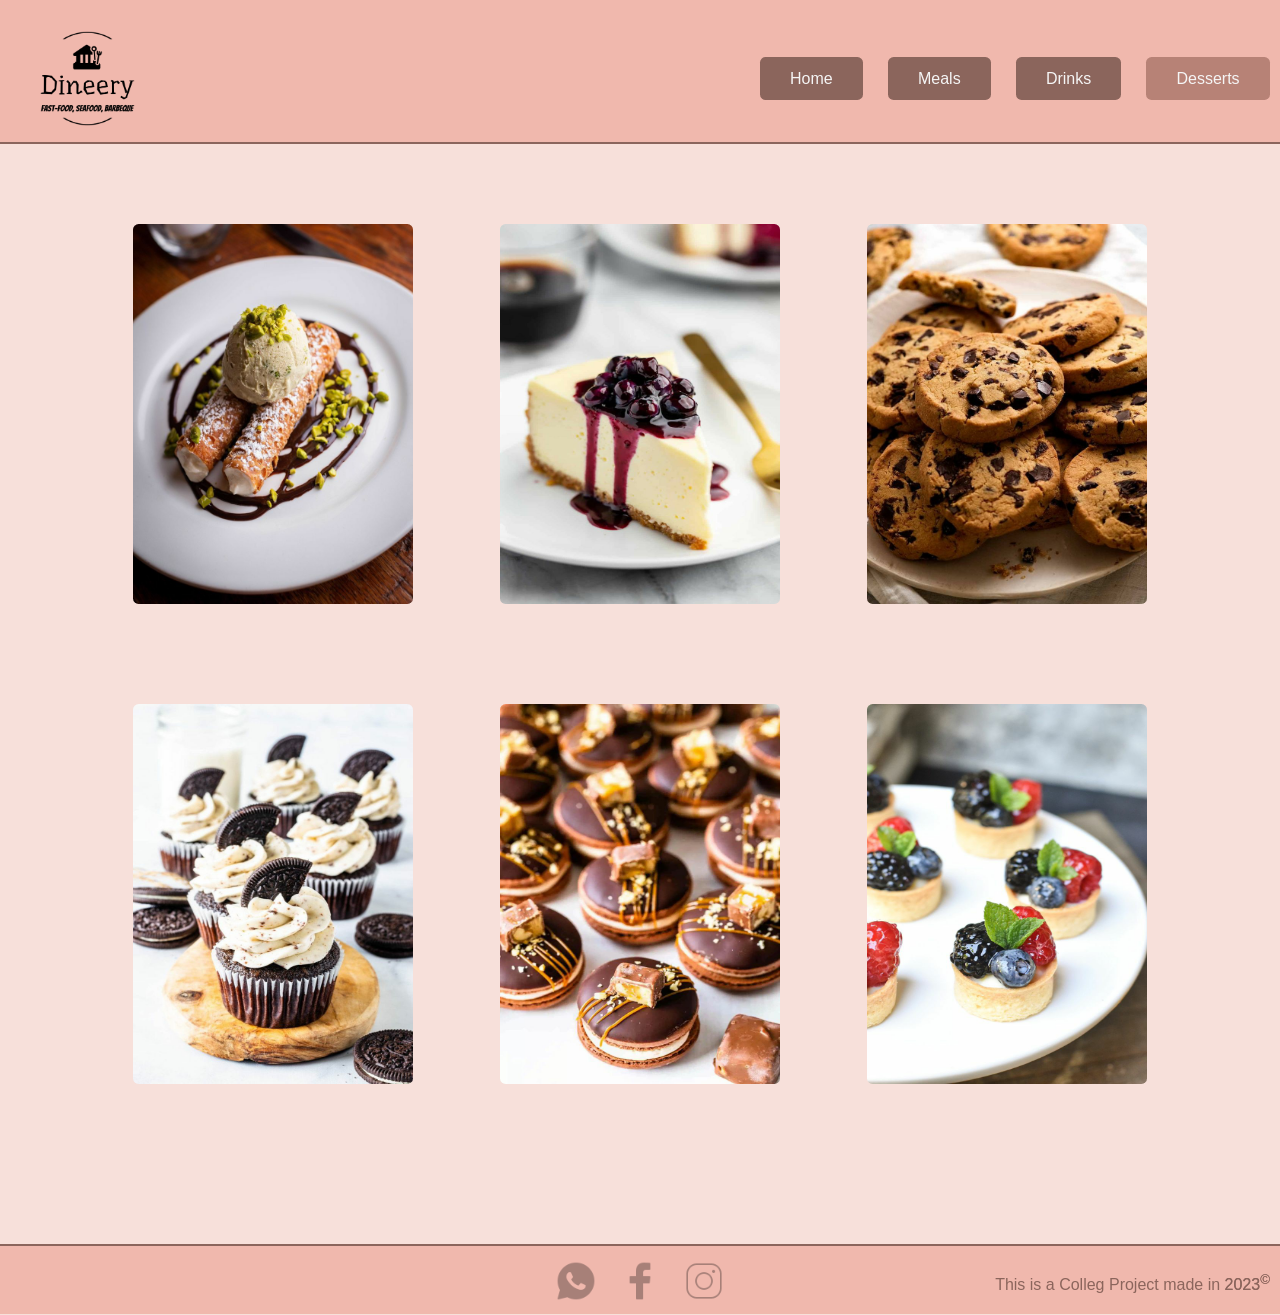
<file: Desserts.html>
<!DOCTYPE html>
<html lang="en">
    <head>
        <meta charset="utf-8">
        <meta http-equiv="X-UA-Compatible" content="IE=edge">
        <meta name="viewport" content="width=deivice-width, initial-scale=1.0">
        <title>Dineery-Desserts</title>
        <link rel="stylesheet" href="CSS/stayle.css">
        <link rel="icon" href="Assets/img/icon/dineery-low-resolution-logo-black-on-transparent-background.png">
    </head>
    
    <body>
        <header id="header">
            <nav class="navbar">
                <img src="Assets/img/icon/dineery-low-resolution-logo-black-on-transparent-background.png" class="logo">
                <ul id="nav-items" data-visible = "false">
                    <li><a href="/Index.html">Home</a></li>
                    <li><a href="/Meals.html">Meals</a></li>
                    <li><a href="/Drinks.html">Drinks</a></li>
                    <li class="active"><a href="/Desserts.html">Desserts</a></li>
                </ul>
                <div class="dropdawn" id="dd">
                    <div class="item_1"></div>
                    <div class="item_2"></div>
                    <div class="item_3"></div>
                </div>
            </nav>
        </header>
        
        <div class="contant">
            <div class="gallery">
                <img src="/Assets/img/Desserts/Cannoli.jpg" alt="Cannoli">
                <div class="gall-cont">
                    <p>Cannoli</p>
                    <div class="price">83$</div>
                </div>
            </div>
            <div class="gallery">
                <img src="/Assets/img/Desserts/Cheese-Cake.jpg" alt="Cheese-Cake">
                <div class="gall-cont">
                    <p>Cheese Cake</p>
                    <div class="price">52$</div>
                </div>
            </div>
            <div class="gallery">
                <img src="/Assets/img/Desserts/Cookies.jpg" alt="Cookies">
                <div class="gall-cont">
                    <p>Cookies</p>
                    <div class="price">27$</div>
                </div>
            </div>
            <div class="gallery">
                <img src="/Assets/img/Desserts/Cupcakes.jpg" alt="Cupcakes">
                <div class="gall-cont">
                    <p>Cupcakes</p>
                    <div class="price">11$</div>
                </div>
            </div>
            <div class="gallery">
                <img src="/Assets/img/Desserts/Macarons.jpg" alt="Macarons">
                <div class="gall-cont">
                    <p>Macarons</p>
                    <div class="price">57$</div>
                </div>
            </div>
            <div class="gallery">
                <img src="/Assets/img/Desserts/Mini_Cheese.jpg" alt="Mini_Cheese">
                <div class="gall-cont">    
                    <p>Mini Cheese</p>
                    <div class="price">15$</div>
                </div>
            </div>
        </div>
        <footer>
            <ul>
                <li><a href=""><img src="/Assets/img/icon/whatsapp.png"></a></li>
                <li><a href=""><img src="/Assets/img/icon/fb.png"></a></li>
                <li><a href=""><img src="/Assets/img/icon/instagram.png"></a></li>
            </ul>
            <div class="Copyright">This is a Colleg Project made in 2023<sup>&copy;</sup></div>
            <div class="Copyright2">2023<sup>&copy;</sup></div>
        </footer>
        <script src="JavaScript/Script.js"></script>
    </body>
</html>
</file>
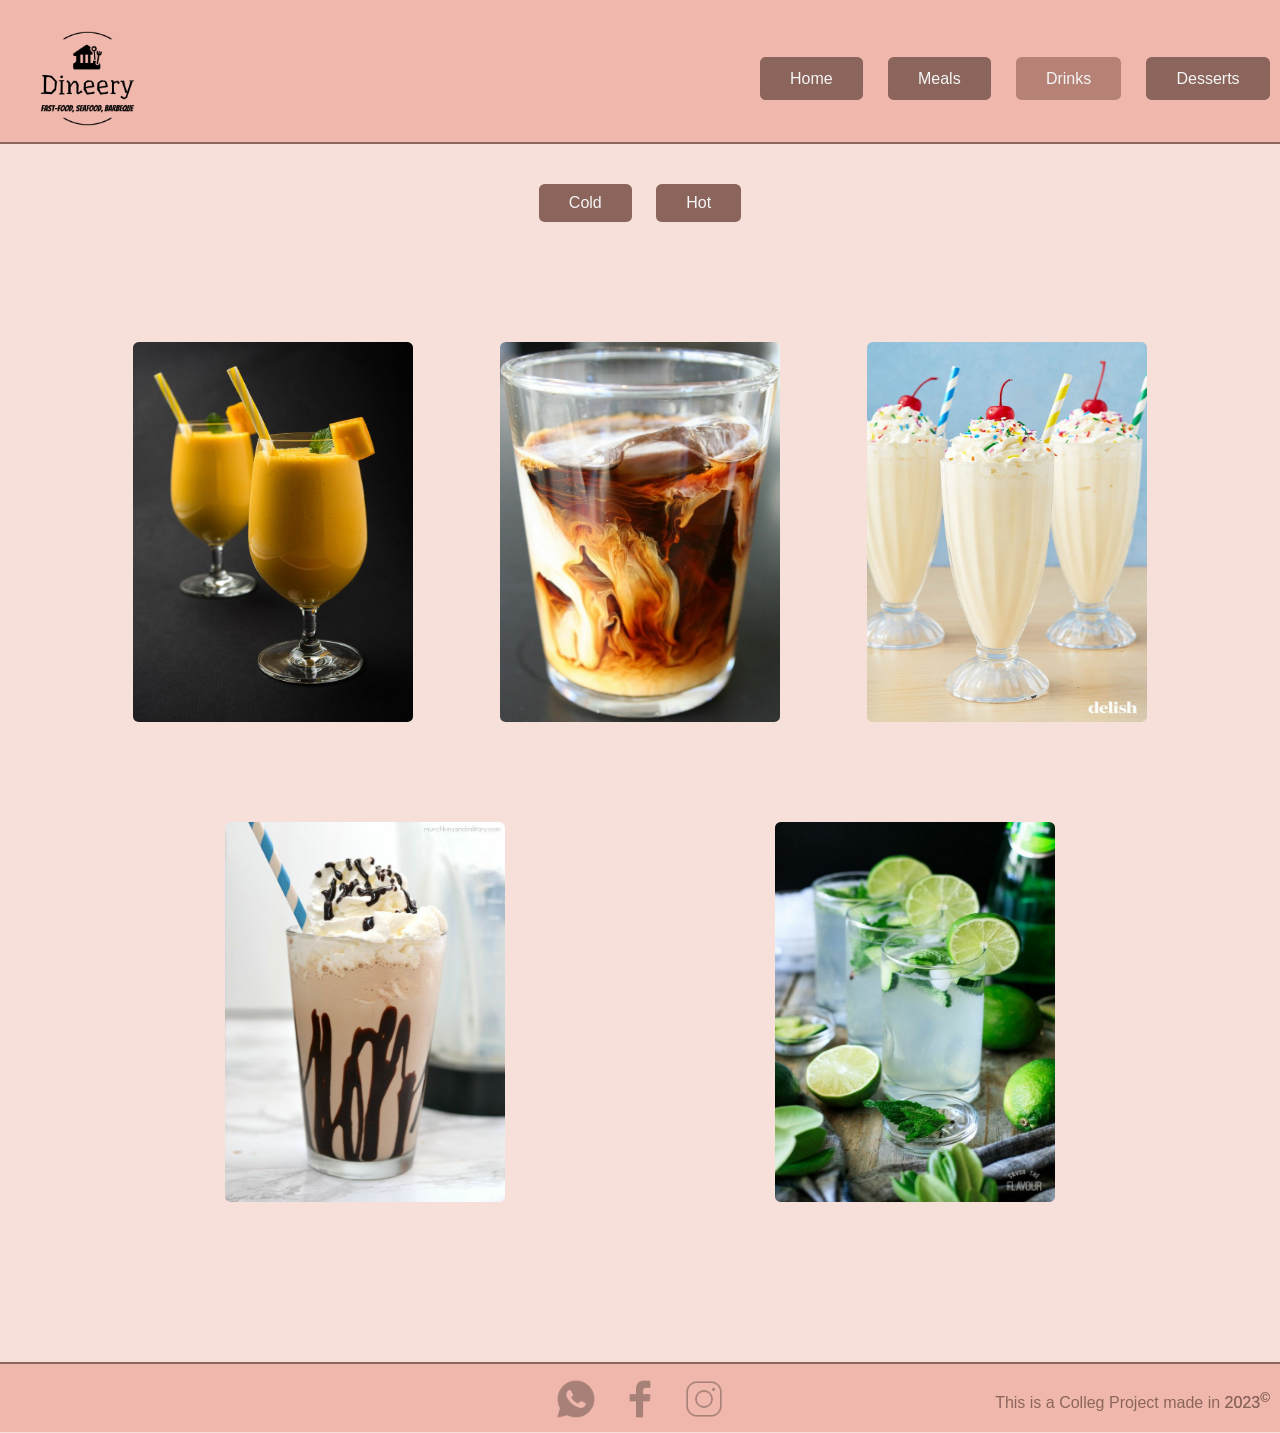
<file: Drinks.html>
<!DOCTYPE html>
<html lang="en">
    <head>
        <meta charset="utf-8">
        <meta http-equiv="X-UA-Compatible" content="IE=edge">
        <meta name="viewport" content="width=deivice-width, initial-scale=1.0">
        <title>Dineery-Drinks</title>
        <link rel="stylesheet" href="CSS/stayle.css">
        <link rel="icon" href="Assets/img/icon/dineery-low-resolution-logo-black-on-transparent-background.png">
    </head>
    
    <body>
        <header id="header">
            <nav class="navbar">
                <img src="Assets/img/icon/dineery-low-resolution-logo-black-on-transparent-background.png" class="logo">
                <ul id="nav-items" data-visible = "false">
                    <li><a href="/Index.html">Home</a></li>
                    <li><a href="/Meals.html">Meals</a></li>
                    <li class="active"><a href="/Drinks.html">Drinks</a></li>
                    <li><a href="/Desserts.html">Desserts</a></li>
                </ul>
                <div class="dropdawn" id="dd">
                    <div class="item_1"></div>
                    <div class="item_2"></div>
                    <div class="item_3"></div>
                </div>
            </nav>
        </header>
        <div class="contant-nav">
            <ul>
                <li id="nav-cold" onclick="nav_cold()"><a href="#">Cold</a></li>
                <li id="nav-hot" onclick="nav_hot()"><a href="#">Hot</a></li>
            </ul>
        </div>
        <!-- COLD -->
        <div class="contant" id="cold" data-visible = "true">
            <div class="gallery">
                <img src="/Assets/img/Drinks/Cold/Mango_Juice.jpg" alt="Mango_Juice">
                <div class="gall-cont">
                    <p>Mango Juice</p>
                    <div class="price">20$</div>
                </div>
            </div>
            <div class="gallery">
                <img src="/Assets/img/Drinks/Cold/Milk_Coffee.jpg" alt="Milk_Coffee">
                <div class="gall-cont">
                    <p>Milk Coffee</p>
                    <div class="price">15$</div>
                </div>
            </div>
            <div class="gallery">
                <img src="/Assets/img/Drinks/Cold/Milkshake.jpg" alt="Milkshake">
                <div class="gall-cont">
                    <p>Milkshake</p>
                    <div class="price">25$</div>
                </div>
            </div>
            <div class="gallery">
                <img src="/Assets/img/Drinks/Cold/Mocha.jpg" alt="Mocha">
                <div class="gall-cont">
                    <p>Mocha</p>
                    <div class="price">30$</div>
                </div>
            </div>
            <div class="gallery">
                <img src="/Assets/img/Drinks/Cold/Mojito.jpg" alt="Mojito">
                <div class="gall-cont">
                    <p>Mojito</p>
                    <div class="price">12$</div>
                </div>
            </div>
        </div>
        <!-- HOT -->
        <div class="contant" id="hot" data-visible = "false">
            <div class="gallery">
                <img src="/Assets/img/Drinks/Hot/Cappuccino.jpg" alt="Cappuccino">
                <div class="gall-cont">
                    <p>Cappuccino</p>
                    <div class="price">25$</div>
                </div>
            </div>
            <div class="gallery">
                <img src="/Assets/img/Drinks/Hot/Coffee.jpg" alt="Coffee">
                <div class="gall-cont">
                    <p>Coffee</p>
                    <div class="price">10$</div>
                </div>
            </div>
            <div class="gallery">
                <img src="/Assets/img/Drinks/Hot/Espresso.jpg" alt="Espresso">
                <div class="gall-cont">
                    <p>Espresso</p>
                    <div class="price">20$</div>
                </div>
            </div>
            <div class="gallery">
                <img src="/Assets/img/Drinks/Hot/Herbal_Tea.jpg" alt="Herbal_Tea">
                <div class="gall-cont">
                    <p>Herbal Tea</p>
                    <div class="price">5$</div>
                </div>
            </div>
            <div class="gallery">
                <img src="/Assets/img/Drinks/Hot/Hot_Chocolate.jpg" alt="Hot_Chocolate">
                <div class="gall-cont">
                    <p>Hot Chocolate</p>
                    <div class="price">30$</div>
                </div>
            </div>
            <div class="gallery">
                <img src="/Assets/img/Drinks/Hot/Tea.jpg" alt="Tea">
                <div class="gall-cont">
                    <p>Tea</p>
                    <div class="price">3$</div>
                </div>
            </div>
        </div>
        <footer>
            <ul>
                <li><a href=""><img src="/Assets/img/icon/whatsapp.png"></a></li>
                <li><a href=""><img src="/Assets/img/icon/fb.png"></a></li>
                <li><a href=""><img src="/Assets/img/icon/instagram.png"></a></li>
            </ul>
            <div class="Copyright">This is a Colleg Project made in 2023<sup>&copy;</sup></div>
            <div class="Copyright2">2023<sup>&copy;</sup></div>
        </footer>
        <script src="JavaScript/Script.js"></script>
    </body>
</html>
</file>
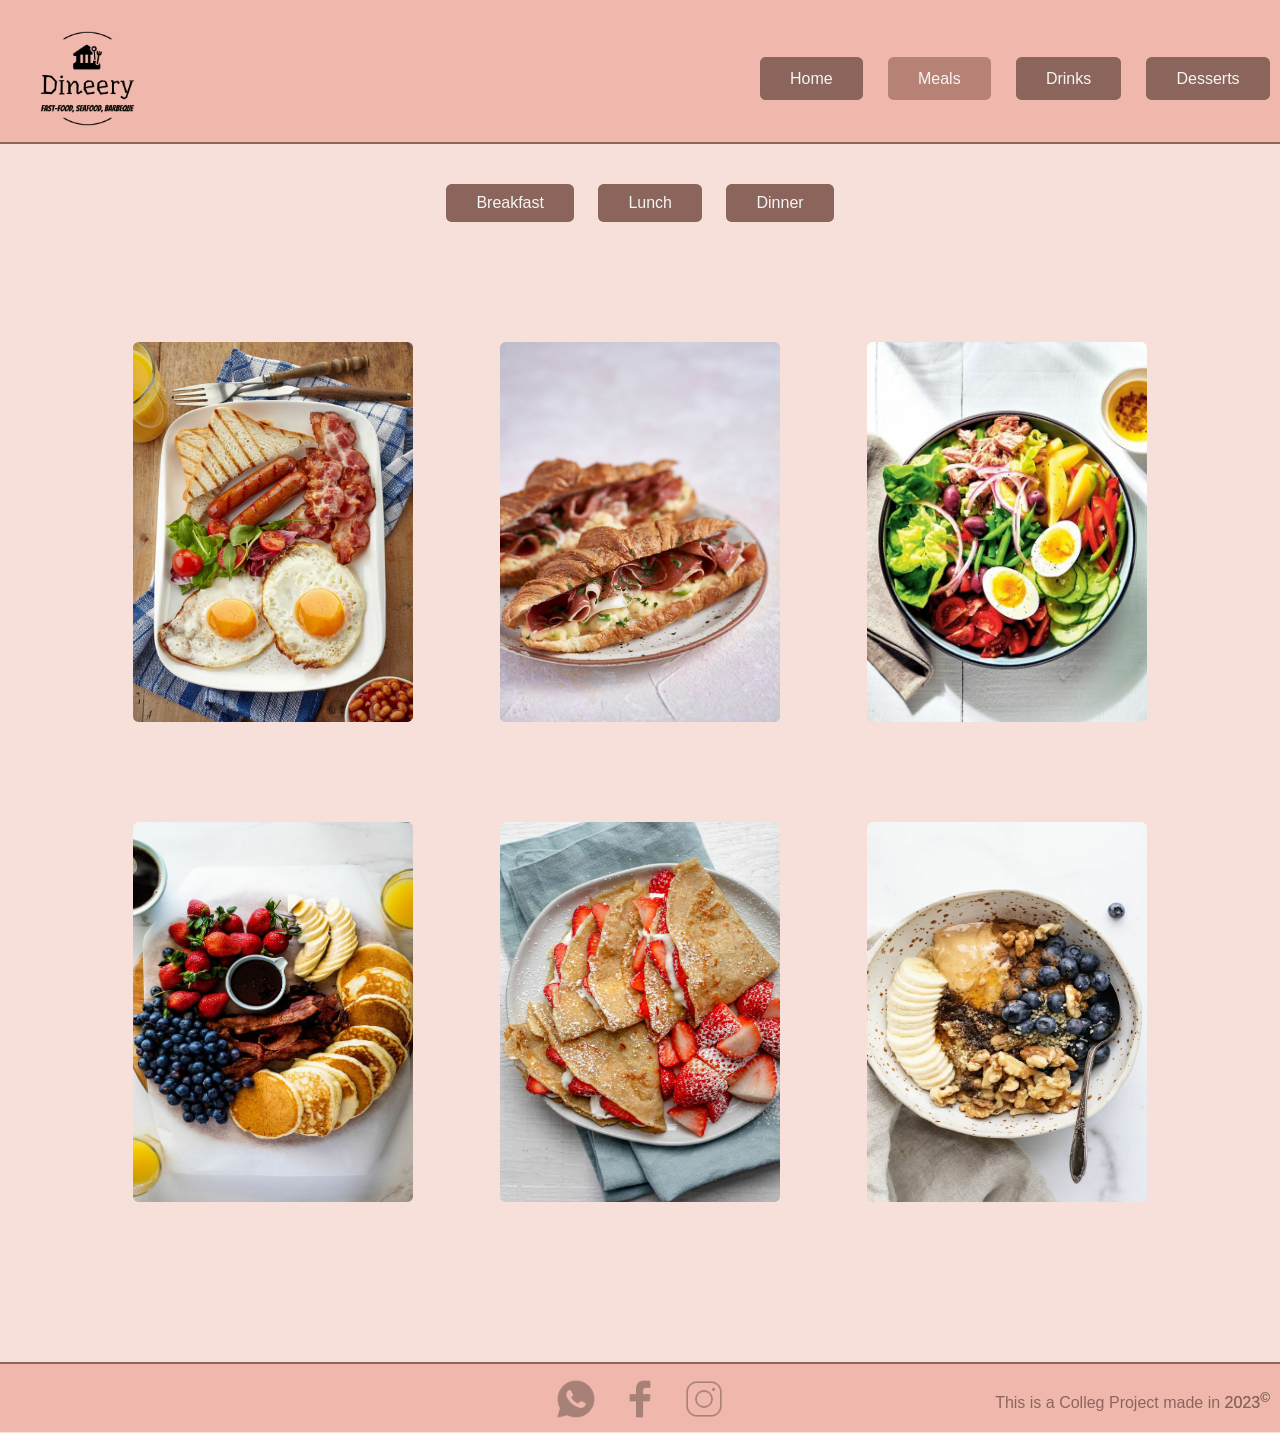
<file: Meals.html>
<!DOCTYPE html>
<html lang="en">
    <head>
        <meta charset="utf-8">
        <meta http-equiv="X-UA-Compatible" content="IE=edge">
        <meta name="viewport" content="width=deivice-width, initial-scale=1.0">
        <title>Dineery-Meals</title>
        <link rel="stylesheet" href="CSS/stayle.css">
        <link rel="icon" href="Assets/img/icon/dineery-low-resolution-logo-black-on-transparent-background.png">
    </head>
    
    <body>
        <header>
            <nav class="navbar">
                <img src="Assets/img/icon/dineery-low-resolution-logo-black-on-transparent-background.png" class="logo">
                <ul id="nav-items" data-visible = "false">
                    <li><a href="/Index.html">Home</a></li>
                    <li class="active"><a href="/Meals.html">Meals</a></li>
                    <li><a href="/Drinks.html">Drinks</a></li>
                    <li><a href="/Desserts.html">Desserts</a></li>
                </ul>
                <div class="dropdawn" id="dd">
                    <div class="item_1"></div>
                    <div class="item_2"></div>
                    <div class="item_3"></div>
                </div>
            </nav>
        </header>
        <div class="contant-nav">
            <ul>
                <li id="nav-breakfast" onclick="nav_breakfast()"><a href="#">Breakfast</a></li>
                <li id="nav-lunch" onclick="nav_lunch()"><a href="#">Lunch</a></li>
                <li id="nav-dinner" onclick="nav_dinner()"><a href="#">Dinner</a></li>
            </ul>
        </div>
        <!-- Breakfast -->
         <div class="contant" id="breakfast" data-visible = "true">
            <div class="gallery">
                <img src="/Assets/img/Meals/Breakfast/English_Stayle.jpg" alt="English_Stayle">
                <div class="gall-cont">
                    <p>English Stayle</p>
                    <div class="price">23$</div>
                </div>
            </div>
            <div class="gallery">
                <img src="/Assets/img/Meals/Breakfast/Filled_Croissants.jpg" alt="Filled_Croissants">
                <div class="gall-cont">
                    <p>Filled Croissants</p>
                    <div class="price">15$</div>
                </div>
            </div>
            <div class="gallery">
                <img src="/Assets/img/Meals/Breakfast/Nicoise_Salad.jpg" alt="Nicoise_Salad">
                <div class="gall-cont">
                    <p>Nicoise Salad</p>
                    <div class="price">60$</div>
                </div>
            </div>
            <div class="gallery">
                <img src="/Assets/img/Meals/Breakfast/Pancake.jpg" alt="Pancake">
                <div class="gall-cont">
                    <p>Pancake</p>
                    <div class="price">55$</div>
                </div>
            </div>
            <div class="gallery">
                <img src="/Assets/img/Meals/Breakfast/Strawberry_Proteic_Crepes.jpg" alt="Strawberry_Proteic_Crepes">
                <div class="gall-cont">
                    <p>Strawberry Proteic Crepes</p>
                    <div class="price">5$</div>
                </div>
            </div>
            <div class="gallery">
                <img src="/Assets/img/Meals/Breakfast/Superfood_Peanut_Butter_Oatmeal_Bowl.jpg" alt="Superfood_Peanut_Butter_Oatmeal_Bowl">
                <div class="gall-cont">
                    <p>Peanut Butter Oatmeal</p>
                    <div class="price">10$</div>
                </div>
            </div>
        </div>
        <!-- Lunch -->
        <div class="contant" id="lunch" data-visible = "false">
            <div class="gallery">
                <img src="/Assets/img/Meals/Lunch/Burger.jpg" alt="Burger">
                <div class="gall-cont">
                    <p>Burger</p>
                    <div class="price">62$</div>
                </div>
            </div>
            <div class="gallery">
                <img src="/Assets/img/Meals/Lunch/Nicoise_Salad.jpg" alt="Nicoise_Salad">
                <div class="gall-cont">
                    <p>Nicoise Salad</p>
                    <div class="price">60$</div>
                </div>
            </div>
            <div class="gallery">
                <img src="/Assets/img/Meals/Lunch/Burrito.jpg" alt="Burrito">
                <div class="gall-cont">
                    <p>Burrito</p>
                    <div class="price">21$</div>
                </div>
            </div>
            <div class="gallery">
                <img src="/Assets/img/Meals/Lunch/Grilled_Garllic_&_Herb_Chicken_&_Veggies.jpg" alt="Grilled_Garllic_&_Herb_Chicken_&_Veggies">
                <div class="gall-cont">
                    <p>Garllic and Chicken</p>
                    <div class="price">45$</div>
                </div>
            </div>
            <div class="gallery">
                <img src="/Assets/img/Meals/Lunch/Ramen.jpg" alt="Ramen">
                <div class="gall-cont">
                    <p>Ramen</p>
                    <div class="price">15$</div>
                </div>
            </div>
        </div>
        <!-- Dinner -->
        <div class="contant" id="dinner" data-visible = "false">
            <div class="gallery">
                <img src="/Assets/img/Meals/Dinner/Burrito.jpg" alt="Burrito">
                <div class="gall-cont">
                    <p>Burrito</p>
                    <div class="price">21$</div>
                </div>
            </div>
            <div class="gallery">
                <img src="/Assets/img/Meals/Dinner/Burger.jpg" alt="Burger">
                <div class="gall-cont">
                    <p>Burger</p>
                    <div class="price">62$</div>
                </div>
            </div>
            <div class="gallery">
                <img src="/Assets/img/Meals/Dinner/Pasta.jpg" alt="Pasta">
                <div class="gall-cont">
                    <p>Pasta</p>
                    <div class="price">65$</div>
                </div>
            </div>
            <div class="gallery">
                <img src="/Assets/img/Meals/Dinner/Nicoise_Salad.jpg" alt="Nicoise_Salad">
                <div class="gall-cont">
                    <p>Nicoise Salad</p>
                    <div class="price">60$</div>
                </div>
            </div>
            <div class="gallery">
                <img src="/Assets/img/Meals/Dinner/Grilled_Garllic_&_Herb_Chicken_&_Veggies.jpg" alt="Grilled_Garllic_&_Herb_Chicken_&_Veggies">
                <div class="gall-cont">
                    <p>Garllic and Chicken</p>
                    <div class="price">45$</div>
                </div>
            </div>
        </div>
        <footer>
            <ul>
                <li><a href=""><img src="/Assets/img/icon/whatsapp.png"></a></li>
                <li><a href=""><img src="/Assets/img/icon/fb.png"></a></li>
                <li><a href=""><img src="/Assets/img/icon/instagram.png"></a></li>
            </ul>
            <div class="Copyright">This is a Colleg Project made in 2023<sup>&copy;</sup></div>
            <div class="Copyright2">2023<sup>&copy;</sup></div>
        </footer>
        <script src="JavaScript/Script.js"></script>
    </body>
</html>
</file>
<file: CSS/stayle.css>
*{
    box-sizing: border-box;
    padding: 0;
    margin: 0;
}

html{
    height: 100%;
}

body{
    list-style: none;
    background-color: #f7e0da;
    font-family: sans-serif;
    flex-direction: column;
    min-height: 99.8vb;
    display: flex;
}

header {
    border-bottom: 2px solid #8b655c;
    background-color: #f0b8ad;
    line-height: 2.7rem;
    font-size: 1em;
    height: 144px;
    width: 100%;
    z-index: 5;
}

nav{
    justify-content:space-between;
    align-items: center;
    padding: 24px 0;
    display: flex;
    width: 100%;
}

.logo{
    width: 175px;
}

nav li {
    display: inline-block;
    margin: 0 10.4px;
}

nav a{
    padding: 0 30px;
    display: block;
    border-radius: 5.6px;
    text-decoration: none;
    color: whitesmoke;
}

nav a,
nav a:visited {
    background: #8b655c;   
}

nav a:hover,
nav a:focus{
    background: #b78276;
    cursor: pointer;
}

.dropdawn{
    display: none;
}

.contant-nav {
  text-align: center;
  margin: 40px;
}

.contant-nav li {
    display: inline-block;
    text-decoration: none;
    border-radius: 5.6px;
    background: #8b655c;
    margin: 0 10px;
}

.contant-nav a {
  background-color: transparent;
  justify-content: center;
  text-decoration: none;
  align-items: center;
  padding: 10px 30px;
  color: whitesmoke;
  display: flex;
}

.contant-nav a:hover,
.contant-nav a:focus{
    border-radius: 5.6px;
    background: #b78276;
    color: whitesmoke;
    cursor: pointer;
}

#hot[data-visible = "false"], #cold[data-visible = "false"], #lunch[data-visible = "false"], #dinner[data-visible = "false"], #breakfast[data-visible = "false"]{
    display: none;
}

.contant{
    display:flex;
    flex-wrap: wrap;
    margin: 70px 7%;
}

.gallery{
    position: relative;
    margin: 10px auto;
    height: 460px;
}

.gallery img{
    height: 380px;
    width: 280px;
    border-radius: 5.6px;
    transition: .5s;
    transform: translateY(0);
}

.gall-cont{
    opacity: 0;
    transform: translateY(-40px);
    overflow: hidden;
}

.gallery p{
    font-weight: 600;
    text-align: center;
}
.price{
    font-weight: 600;
    color: #3e9541;
    text-align: center;
}
.gallery img:hover{
    filter: blur(2px);
    transform: translateY(2%);
    border-radius: 5.6px;
    box-shadow: 0 10px 10px rgba(103, 52, 32, 0.25);
    transition: .5s;
}

.gallery img:hover ~ .gall-cont{ 
    opacity: 1;
    position: absolute;
    transform: translateY(-40px);
    width: 100%;
    height: 45px;
    padding: auto;
    border-radius: 0 0 5.6px 5.6px;
    background: #f4ccc4ca;
    transition: .75s;
}

.active a,
.active a:visited,
.active a:hover,
.active a:focus{
    border-radius: 5.6px;
    background: #b78276;
    color: whitesmoke;
    cursor: pointer; 
}

main{
    justify-content: space-between;
    flex-wrap: wrap;
    display:flex;
    margin: 30px;
}

.s1, .s2{
    position: relative;
    align-self: center;
    margin: 20px auto;
    height: 70vh;
    width: 100%;
}



main img{
    position: absolute;
    transition: 1s;
    max-height: 500px;
    max-width: 400px;
    margin: 40px 80px;
    left: 0;
    border-radius: 20px;
}

main p{
    position: absolute;
    margin: 20px 60px;
    font-size: 1.2em;
    font-weight: 600;
    right: 0;
    top: 220px;
    width: 30%;
    transition: 1s;
    
}

.s2 img{
    left: auto;
    right: 0;
}

.s2 p{
    left: 0;
}

footer{
    border-top: 2px solid #8b655c;
    background-color: #f0b8ad;
    position: relative;
    text-align: center;
    margin-top: auto;
    height: 70px;
    width: 100%;
}

footer ul{
    margin: 5px 20%;
}

footer li{
    display: inline-block;
    padding: 5px;
}

footer img{
    padding: 5px;
    width: 50px;
}

footer a:hover,
footer a:focus{
    opacity: 100%;
}

footer a{
    opacity: 30%;
}

.Copyright, .Copyright2{
    position: absolute;
    color:#8b655c;
    bottom: 20px; 
    right: 10px;
}

@media screen and (max-width:1500px){
    a{
        transition: 0.75s;
    }
    
    .gallery img:hover{
        transition: 0.75s;
    }
    
    .gallery img{
        transition: 0.75s;
    }
    
    a img{
        transition: 0.75s;
    }
}

@media (max-width:1240px){

    .s1 img ,.s2 img{
        height: 460px;
        width: 720px;
        transition: 1s;
    }  
}

@media (max-width:1170px){

    .gallery{
        margin: -10px auto;
        transition: 1s;
    }

}

@media (max-width:880px){

    .gallery{
        margin: -10px auto;
        transition: 1s;
    }
    .s1, .s2{
        height: 90vh;
    }
    
    main img, .s2 img, main p{
        right: 0;
        left: 0;
        margin: 40px auto;
    }

    main p{
        top: 500px;
        width: 50%;
    }

}

@media (max-width:768px){
    body{
        background-color: #f7e0da;
        background-size:cover;
        transition: 1s;
    }
    header{
        border-radius: 0 0 5.6px 5.6px;
        transition: 1s;
    }
    
    .dropdawn{
        margin-right: 5%;
        cursor: pointer;
        display:block;
    }
    
    .dropdawn .item_1{
        border-radius: 5.6px 0 0 5.6px;
        background: #8b655c;
        margin: 6px 0;
        height: 10px;
        width: 80px;
    }
    
    .dropdawn .item_2{
        border-radius: 5.6px 0 0 5.6px;
        margin: 6px 0 0 30px;
        background: #8b655c;
        height: 10px;
        width: 50px;
    }
    
    .dropdawn .item_3{
        border-radius: 5.6px 0 0 5.6px;
        margin: 6px 0 0 60px;
        background: #8b655c;
        height: 10px;
        width: 20px;
    }
    
    .navbar ul{
        text-align: center;
        position: absolute;
        background:#8a645c33;
        transition: 1s;
        height: 33vh;
        margin: auto;
        width: 100%;
        top: 140px;
        right: 0;
        left: 0;
        z-index: -2;
        transform: translatey(-10px);
        opacity: 0;
    }

    .navbar ul[data-visible = "true"]{
        transform: translatey(0%);
        z-index: 5;
        opacity: 1;
    }


    .navbar ul li a{
        width: 30%;
        margin: 10px auto;
    }
    
    nav ul li{
        display:contents;
        transition: 20s;
    }

    .s1, .s2{
        height: 70vh;
    }
    .s1 img ,.s2 img{
        height: 360px;
        width: 540px;
        transition: 1s;
    }

    main p{
        top: 400px;
        width: 50%;
    }

    .Copyright{
        display: none;
    }
}

@media (max-width:630px){

    .gallery{
        margin: -10px 120px;
        transition: 1s;
    }

    main p{
        width: 60%;
    }

}

@media (max-width:590px){

    .navbar ul li a{
        width: 50%;
    }


    .gallery{
        margin: -10px auto;
        transition: 1s;
    }

    main p{
        width: 70%;
    }

}

@media (max-width:425px){

    .contant-nav a{
        padding: 10px;
        transition: 1s;
    }
    
    .s1 img, .s2 img{
        height: 300px;
        width: 360px;
        margin: auto;
        transition: 1s;
    }

    main p{
        width: 80%;
        transition: 1s;
    }
}

@media (max-width:375px){

    .contant-nav{
        margin: 10px;
        transition: 1s;
    }

    .gallery{
        margin: -10px 40px;
        transition: 1s;
    }

    .s1, .s2{
        margin: 20px 0;
        transition: 1s;
    }
    
    .s1 img, .s2 img{
        transition: 1s;
        height: 300px;
        width: 320px;
        transition: 1s;
    }
    
}

@media (max-width:320px){

    .contant-nav{
        margin: 10px;
        transition: 1s;
    }

    .contant-nav a{
        padding: 10px;
        transition: 1s;
    }

    .s1, .s2{
        margin: 20px 0;
        transition: 1s;
    }
    
    .s1 img, .s2 img{
        transition: 1s;
        height: 280px;
        width: 260px;
        transition: 1s;
    }
    
}
</file>
